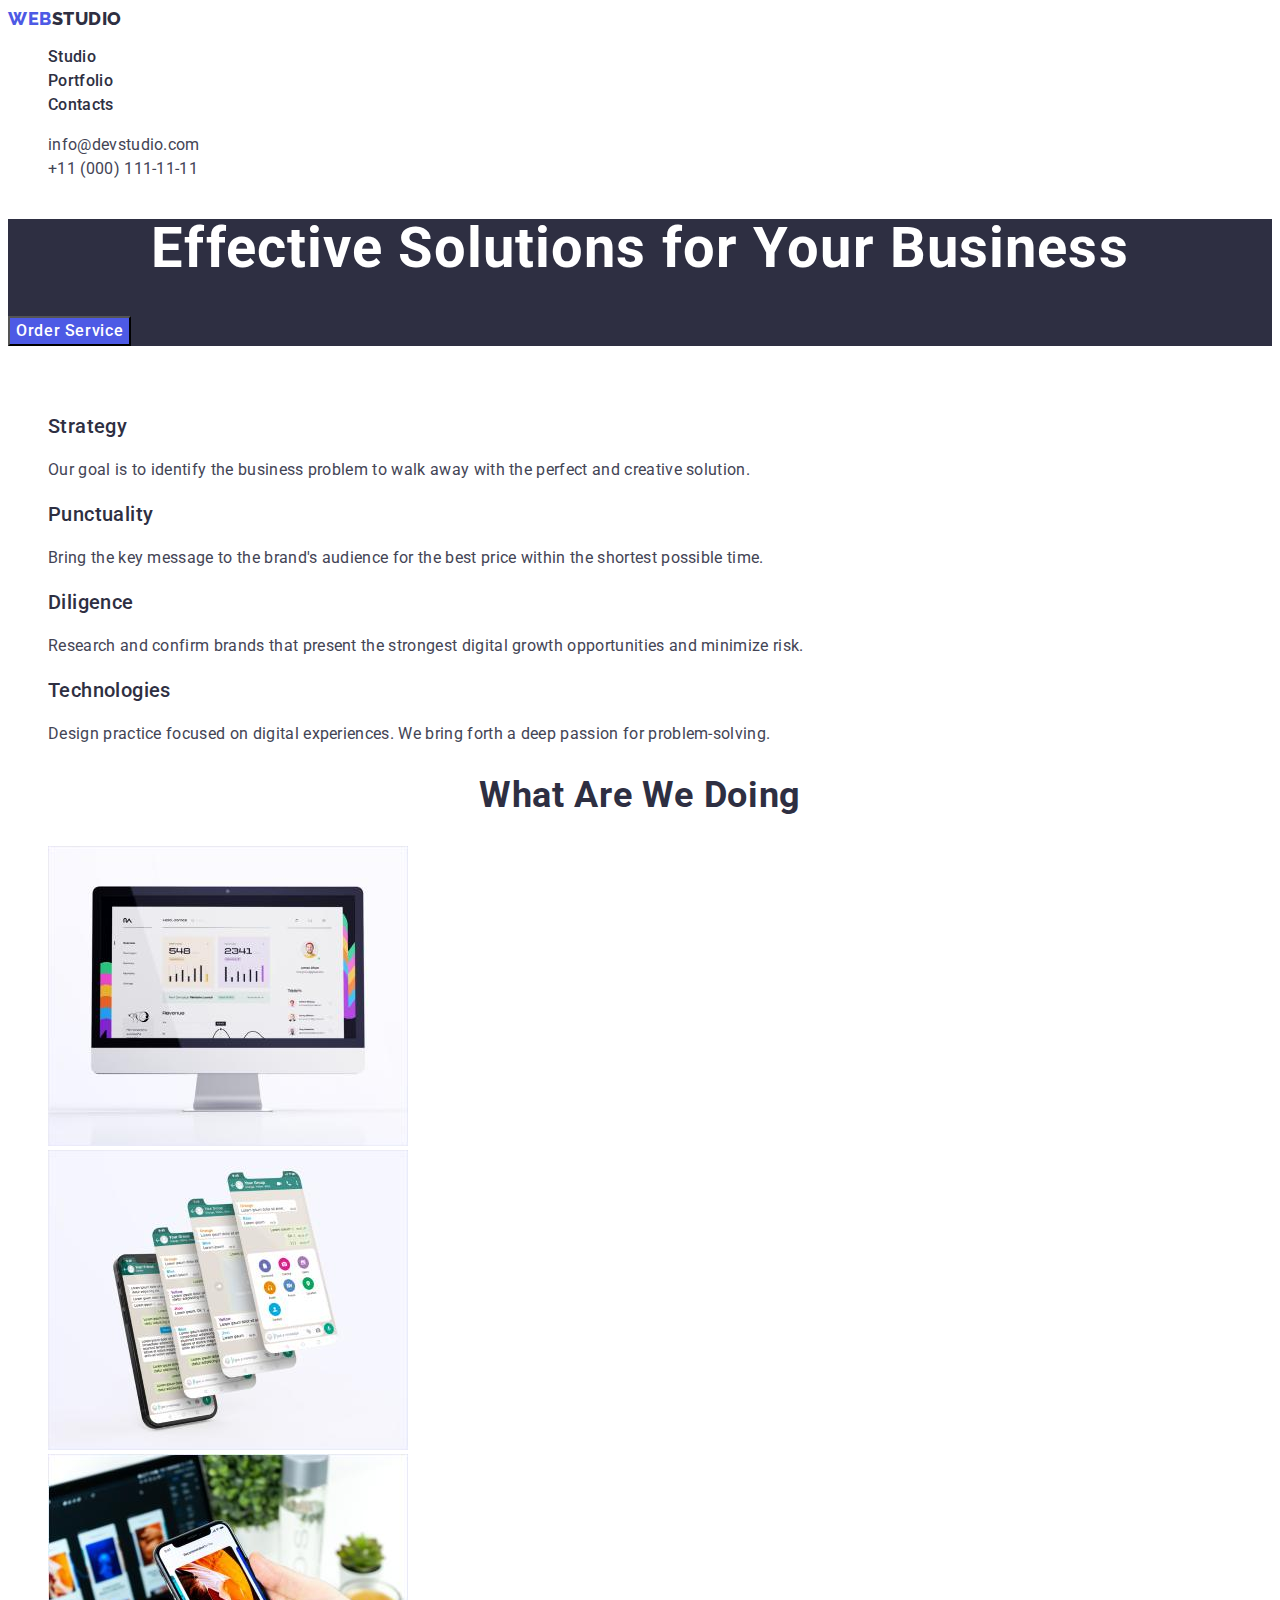
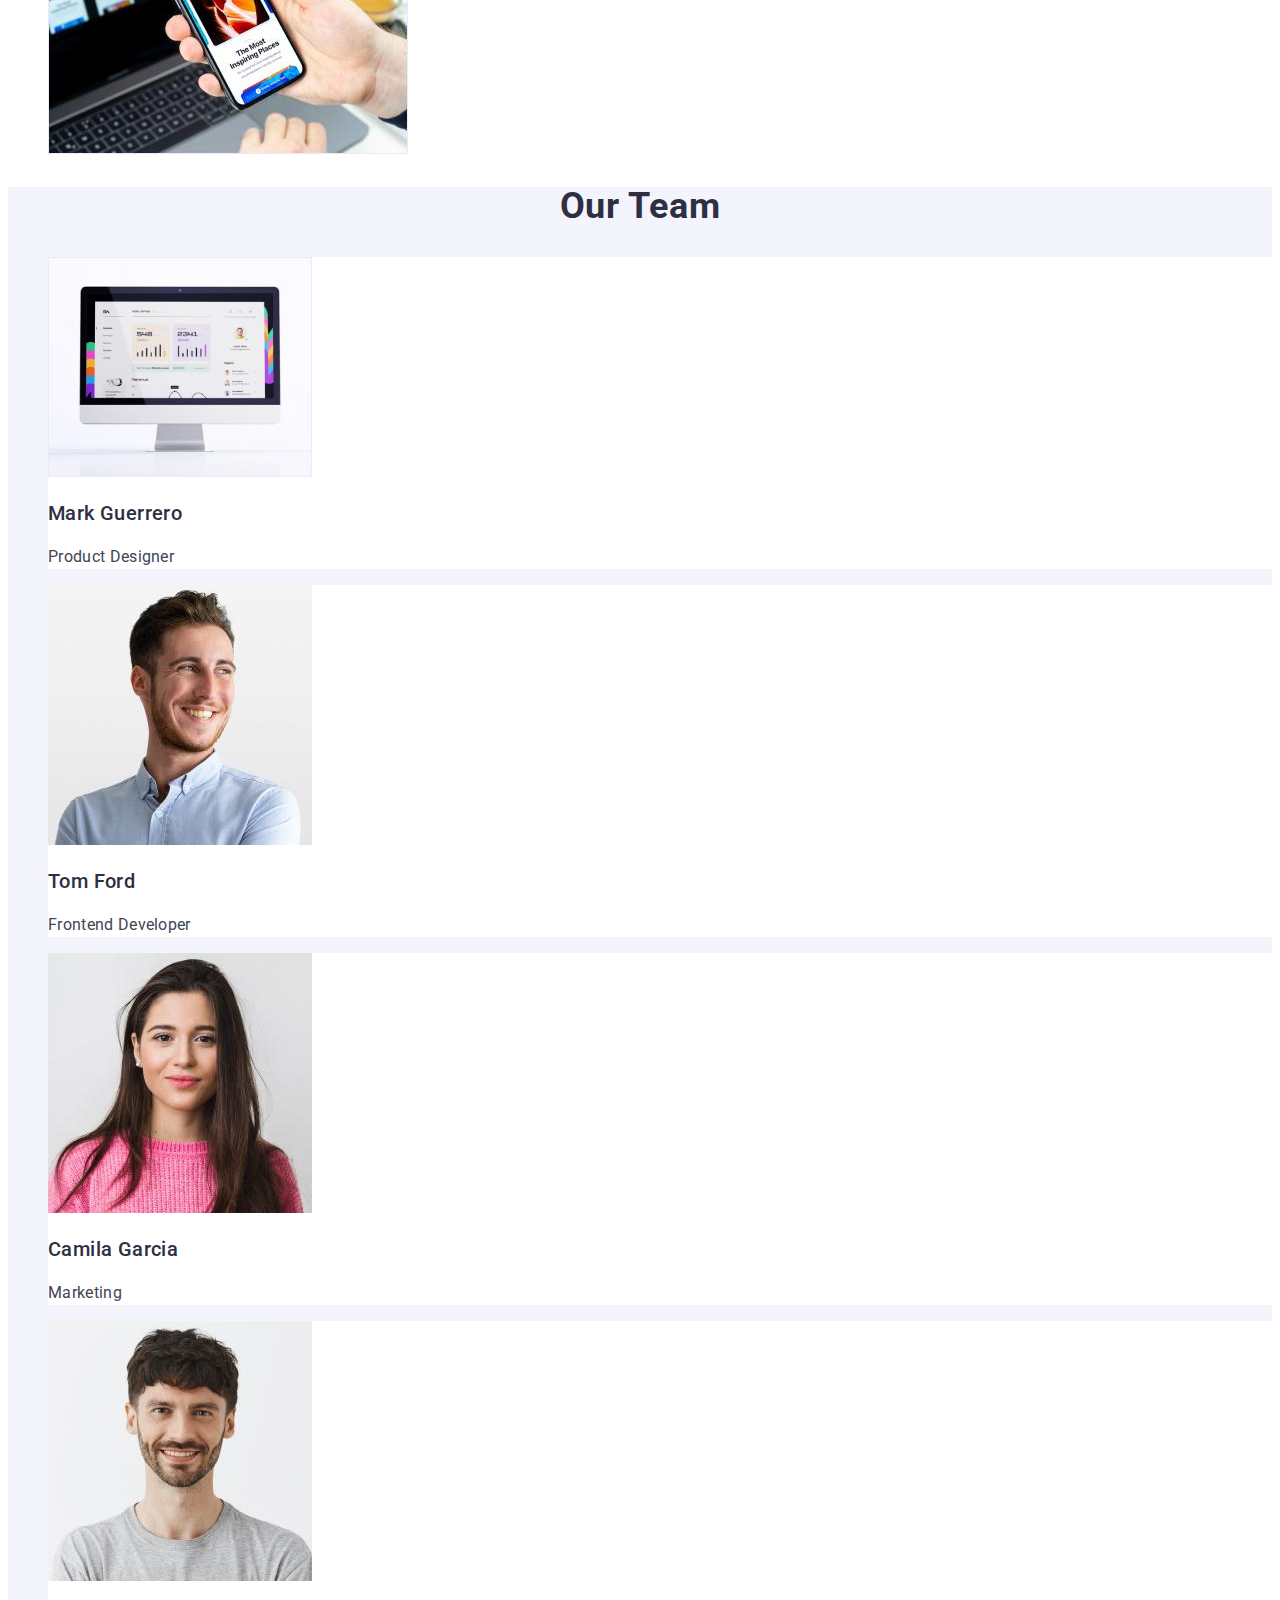
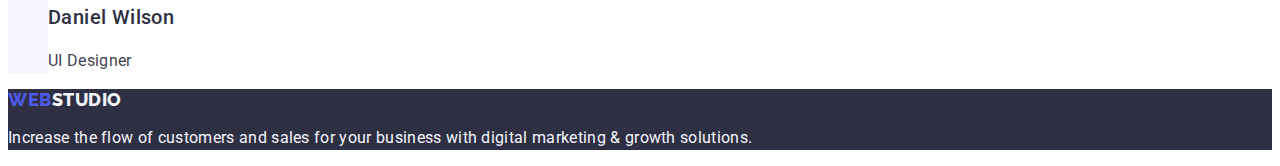
<file: index.html>
<!DOCTYPE html>
<html lang="en">
<head>

    <meta charset="UTF-8">
    <meta http-equiv="X-UA-Compatible" content="IE=edge">
    <meta name="viewport" content="width=device-width, initial-scale=1.0">
    <link rel="preconnect" href="https://fonts.googleapis.com">
    <link rel="preconnect" href="https://fonts.gstatic.com" crossorigin>
    <link href="https://fonts.googleapis.com/css2?family=Raleway:ital,wght@0,100;0,200;0,300;0,400;0,500;0,600;0,700;0,800;0,900;1,100;1,200;1,300;1,400;1,500;1,600;1,700;1,800;1,900&family=Roboto:ital,wght@0,300;0,400;0,500;0,700;0,900;1,100;1,300;1,400;1,500;1,700;1,900&display=swap" rel="stylesheet">
    <link rel="stylesheet" href="./css/styles.css"/>
    <title>Main page</title>
</head>
<body>
    <header>
        <nav>
            <a href="./index.html" class="logo link">Web<span class="logo-studio">Studio</span></a>
            <ul class="list">
                <li>
                    <a href="./index.html" class="list-item link">Studio</a>
                </li>
                <li>
                    <a href="./portfolio.html" class="list-item link">Portfolio</a>
                </li>
                <li>
                    <a href="" class="list-item link">Contacts</a>
                </li>
            </ul>
        </nav>
        <address class="address">
            <ul class="list">
                <li>
                    <a href="mailto:info@devstudio.com" class="address-link link">info@devstudio.com</a>
                </li>
                <li>
                    <a href="tel:+110001111111" class="address-link link">+11 (000) 111-11-11</a>
                </li>
            </ul>
        </address>
    </header>
    <main>
        <section class="first-section">
            <h1 class="main-title">Effective Solutions for Your Business</h1>
            <button type="button" class="order-service-button">Order Service</button>
        </section>
        <section>
            <h2 class="advatages-title">Advantages & Features</h2>
            <ul class="list">
                <li>
                    <h3 class="title-item">Strategy</h3>
                    <p class="text-item">
                        Our goal is to identify the business problem to walk away with the perfect and creative solution.
                    </p>
                </li>
                <li>
                    <h3 class="title-item">Punctuality</h3>
                    <p class="text-item">
                        Bring the key message to the brand's audience for the best price within the shortest possible time.
                    </p>
                </li>
                <li>
                    <h3 class="title-item">Diligence</h3>
                    <p class="text-item">
                        Research and confirm brands that present the strongest digital growth opportunities and minimize risk.
                    </p>
                </li>
                <li>
                    <h3 class="title-item">Technologies</h3>
                    <p class="text-item">
                        Design practice focused on digital experiences. We bring forth a deep passion for problem-solving.
                    </p>
                </li>
            </ul>
        </section>
        <section>
            <h2 class="images-title">What are we doing</h2>
            <ul class="list">
                <li>
                    <img src="./images/img-1.jpg" alt="Monitor" width="360"/>
                </li>
                <li>
                    <img src="./images/img-2.jpg" alt="Multiple smartphone screens" width="360"/>
                </li>
                <li>
                    <img src="./images/img-3.jpg" alt="Smartphone in hand" width="360"/>
                </li>
            </ul>
        </section>
        <section class="our-team-section">
            <h2 class="images-title">Our Team</h2>
            <ul class="list">
                <li class="employee-list-item">
                    <img src="./images/img-1.jpg" alt="Mark Guerrero photo" width="264"/>
                    <h3 class="title-item">Mark Guerrero</h3>
                    <p class="text-item">Product Designer</p>
                </li>
                <li class="employee-list-item">
                    <img src="./images/img-5.jpg" alt="Tom Ford photo" width="264"/>
                    <h3 class="title-item">Tom Ford</h3>
                    <p class="text-item">Frontend Developer</p>
                </li>
                <li class="employee-list-item">
                    <img src="./images/img-6.jpg" alt="Camila Garcia photo" width="264"/>
                    <h3 class="title-item">Camila Garcia</h3>
                    <p class="text-item">Marketing</p>
                </li>
                <li class="employee-list-item">
                    <img src="./images/img-7.jpg" alt="Daniel Wilson photo" width="264"/>
                    <h3 class="title-item">Daniel Wilson</h3>
                    <p class="text-item">UI Designer</p>
                </li>
            </ul>
        </section>
    </main>
    <footer class="footer">
        <a href="./index.html" class="logo link">Web<span class="logo-studio-footer">Studio</span></a>
        <p class="footer-description">
            Increase the flow of customers and sales for your business with digital marketing & growth solutions.
        </p>
    </footer>
</body>
</html>
</file>
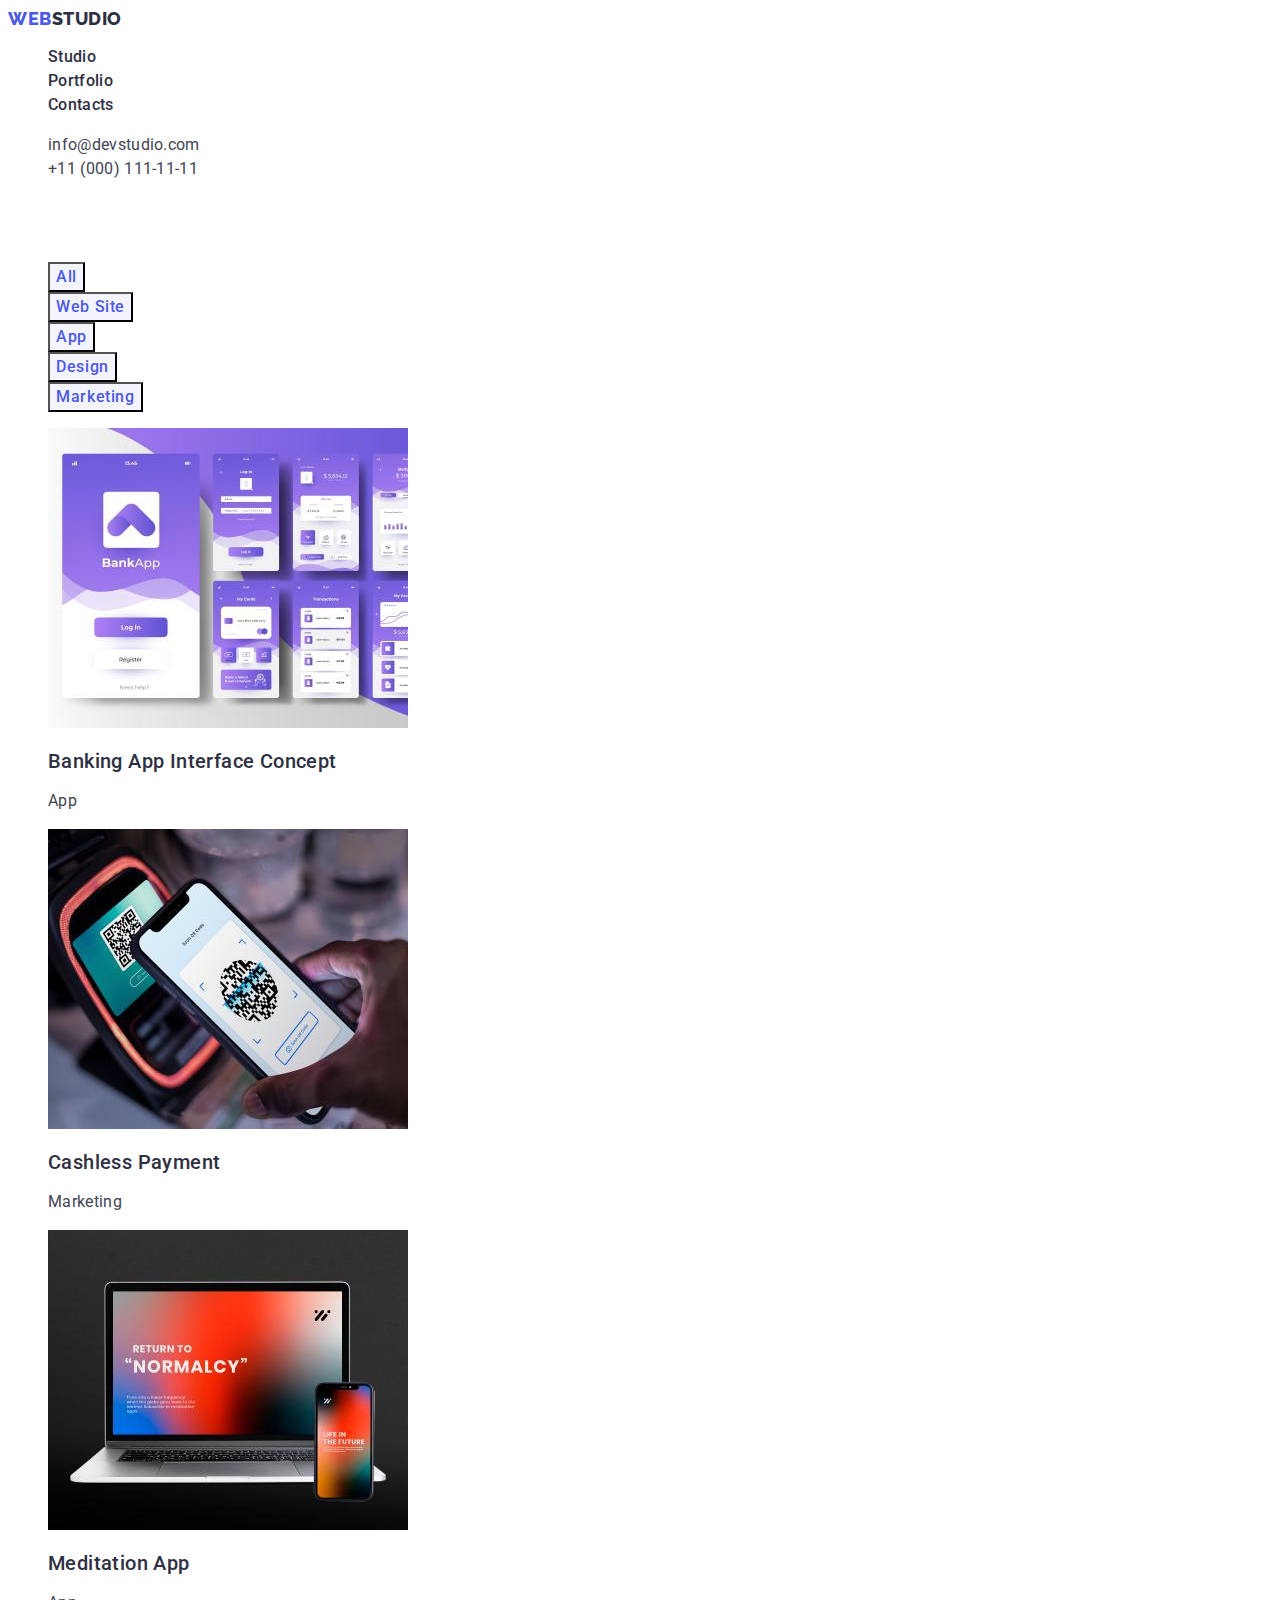
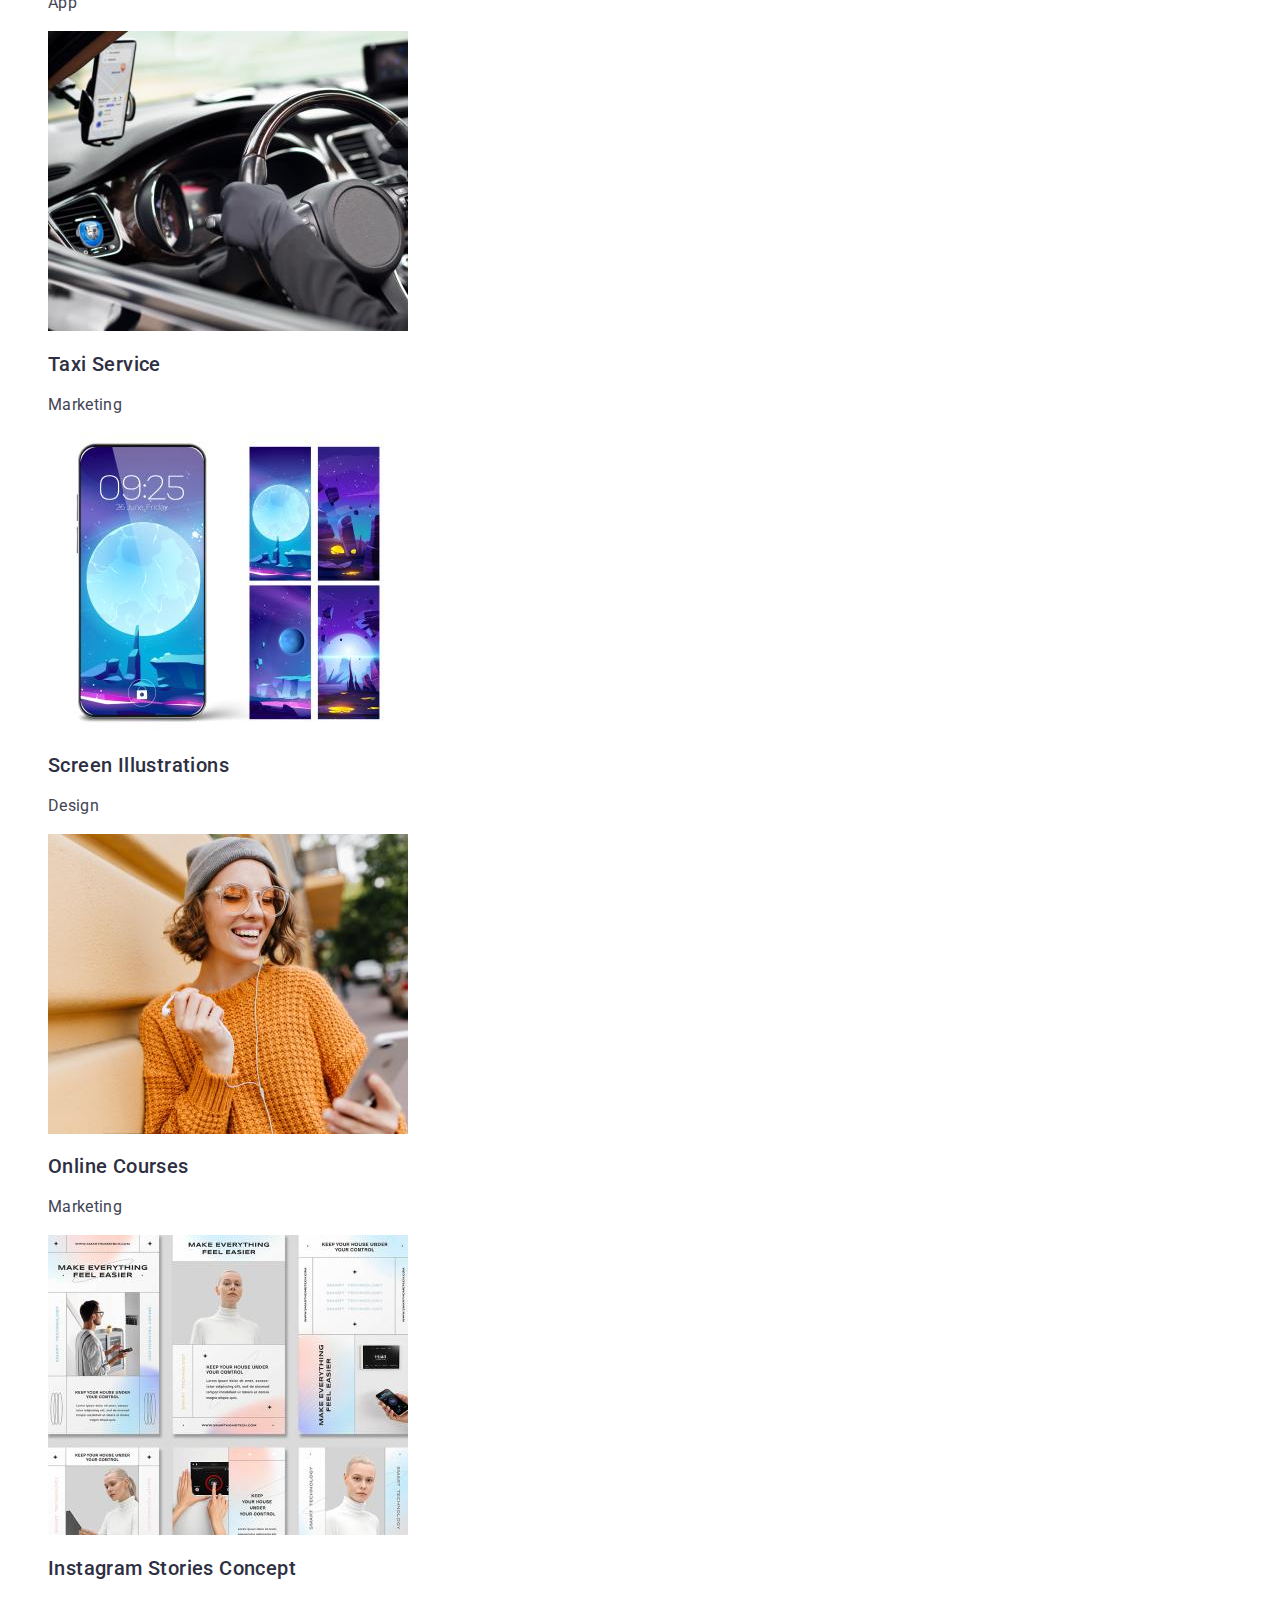
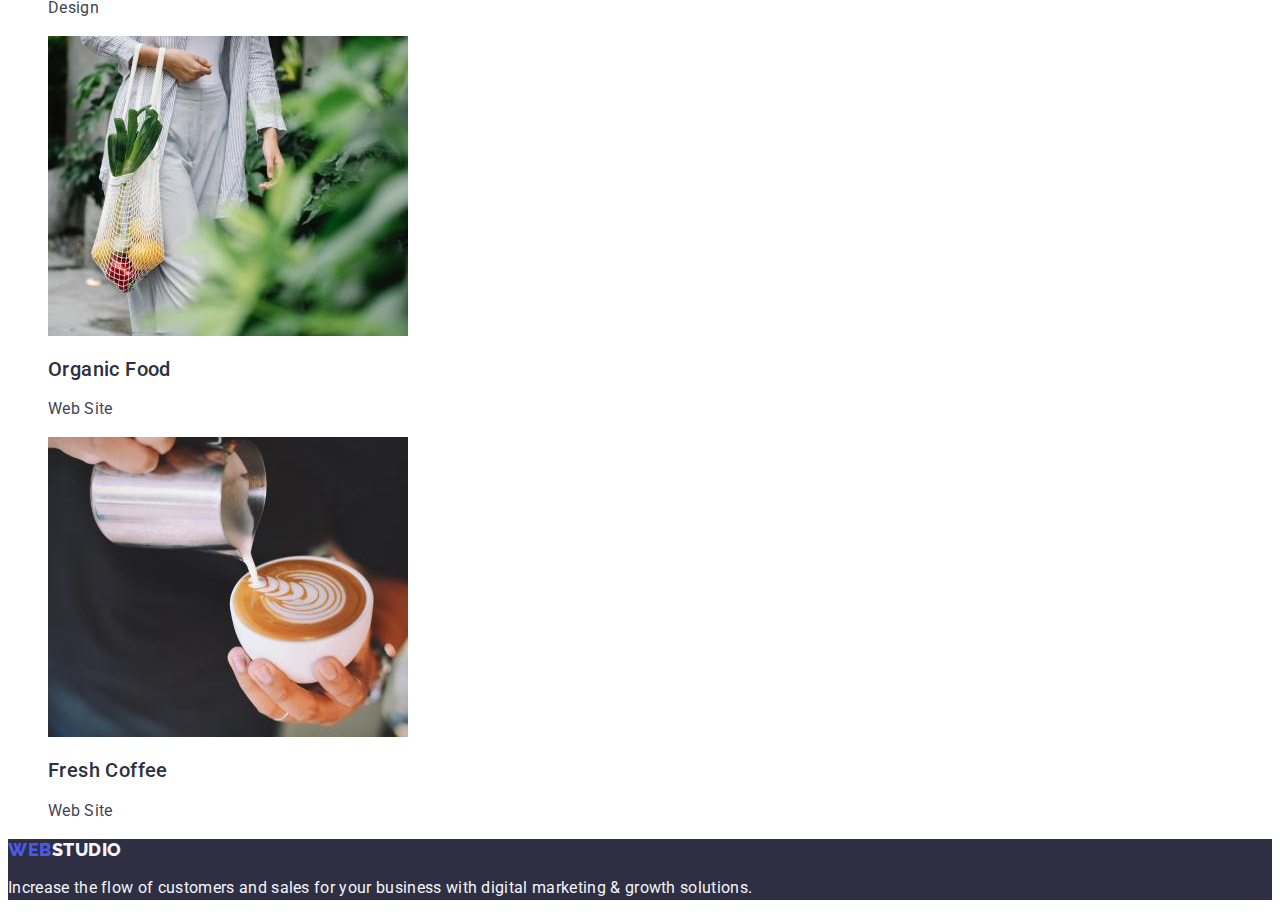
<file: portfolio.html>
<!DOCTYPE html>
<html lang="en">
<head>
    <meta charset="UTF-8">
    <meta http-equiv="X-UA-Compatible" content="IE=edge">
    <meta name="viewport" content="width=device-width, initial-scale=1.0">
    <link rel="preconnect" href="https://fonts.googleapis.com">
    <link rel="preconnect" href="https://fonts.gstatic.com" crossorigin>
    <link href="https://fonts.googleapis.com/css2?family=Raleway:ital,wght@0,100;0,200;0,300;0,400;0,500;0,600;0,700;0,800;0,900;1,100;1,200;1,300;1,400;1,500;1,600;1,700;1,800;1,900&family=Roboto:ital,wght@0,300;0,400;0,500;0,700;0,900;1,100;1,300;1,400;1,500;1,700;1,900&display=swap" rel="stylesheet">
    <link rel="stylesheet" href="./css/styles.css"/>
    <title>Portfolio</title>
</head>
<body>
    <header>
        <nav>
            <a href="./index.html" class="logo link">Web<span class="logo-studio">Studio</span></a>
            <ul class="list">
                <li>
                    <a href="./index.html" class="list-item link">Studio</a>
                </li>
                <li>
                    <a href="./portfolio.html" class="list-item link">Portfolio</a>
                </li>
                <li>
                    <a href="" class="list-item link">Contacts</a>
                </li>
            </ul>
        </nav>
        <address class="address">
            <ul class="list">
                <li>
                    <a href="mailto:info@devstudio.com" class="address-link link">info@devstudio.com</a>
                </li>
                <li>
                    <a href="tel:+110001111111" class="address-link link">+11 (000) 111-11-11</a>
                </li>
            </ul>
        </address>
    </header>
    <main>
        <section>
            <h1 class="portfolio-title">Portfolio page</h1>
            <ul class="list">
                <li>
                    <button type="button" class="portfolio-button">All</button>
                </li>
                <li>
                    <button type="button" class="portfolio-button">Web Site</button>
                </li>
               <li>
                    <button type="button" class="portfolio-button">App</button>
                </li>
                <li>
                    <button type="button" class="portfolio-button">Design</button>
                </li>
                <li>   
                    <button type="button" class="portfolio-button">Marketing</button>
                </li>
            </ul> 
            <ul class="list">
                <li>
                    <a class="link">
                        <img src="./images/portfoio-1.jpg" alt="Banking App Interface Concept photo" width="360"/>
                        <h2 class="portfolio-title-item">Banking App Interface Concept</h2>
                        <p class="portfolio-text-item">App</p>
                    </a>
                </li>
                <li>
                    <a class="link">
                        <img src="./images/portfoio-2.jpg" alt="Cashless Payment photo" width="360"/>
                        <h2 class="portfolio-title-item">Cashless Payment</h2>
                        <p class="portfolio-text-item">Marketing</p>
                    </a>
                </li>
                <li>
                    <a class="link">
                        <img src="./images/portfoio-3.jpg" alt="Meditation App photo" width="360"/>
                        <h2 class="portfolio-title-item">Meditation App</h2>
                        <p class="portfolio-text-item">App</p>
                    </a>
                </li>
                <li>
                    <a class="link">
                        <img src="./images/portfoio-4.jpg" alt="Taxi Service photo" width="360"/>
                        <h2 class="portfolio-title-item">Taxi Service</h2>
                        <p class="portfolio-text-item">Marketing</p>
                    </a>
                </li>
                <li>
                    <a class="link">
                        <img src="./images/portfoio-5.jpg" alt="Screen Illustrations photo" width="360"/>
                        <h2 class="portfolio-title-item">Screen Illustrations</h2>
                        <p class="portfolio-text-item">Design</p>
                    </a>
                </li>
                <li>
                    <a class="link">
                        <img src="./images/portfoio-6.jpg" alt="Online Courses photo" width="360"/>
                        <h2 class="portfolio-title-item">Online Courses</h2>
                        <p class="portfolio-text-item">Marketing</p>
                    </a>
                </li>
                <li>
                    <a class="link">
                        <img src="./images/portfoio-7.jpg" alt="Instagram Stories Concept photo" width="360"/>
                        <h2 class="portfolio-title-item">Instagram Stories Concept</h2>
                        <p class="portfolio-text-item">Design</p>
                    </a>
                </li>
                <li>
                    <a class="link">
                        <img src="./images/portfoio-8.jpg" alt="Organic Food photo" width="360"/>
                        <h2 class="portfolio-title-item">Organic Food</h2>
                        <p class="portfolio-text-item">Web Site</p>
                    </a>
                </li>
                <li>
                    <a class="link">
                        <img src="./images/portfoio-9.jpg" alt="Fresh Coffee photo" width="360"/>
                        <h2 class="portfolio-title-item">Fresh Coffee</h2>
                        <p class="portfolio-text-item">Web Site</p>
                    </a>
                </li>
            </ul>
        </section>
    </main>
    <footer class="footer">
        <a href="./index.html" class="logo link">Web<span class="logo-studio-footer">Studio</span></a>
        <p class="footer-description">
            Increase the flow of customers and sales for your business with digital marketing & growth solutions.
        </p>
    </footer>
</body>
</html>
</file>
<file: css/styles.css>
:root {
    --background-color: #ffffff
}

body {
    font-family: "Raleway", sans-serif;
    font-family: "Roboto", sans-serif;
    color: #434455;
    background-color: var(--background-color);
}

.logo {
    font-family: "Raleway", sans-serif;
    font-weight: 800;
    font-size: 18px;
    line-height: 1.17;
    letter-spacing: 0.03em;
    text-transform: uppercase;
    color: #4d5ae5;
}

.link {
    text-decoration: none;
}

.logo-studio {
    color: #2e2f42;
}

.list {
    list-style: none;
}

.list-item {
    font-weight: 500;
    font-size: 16px;
    line-height: 1.5;
    letter-spacing: 0.02em;
    color: #2e2f42;
}

.list-item:hover,
.list-item:focus {
    color: #404bbf;
}

.address {
    font-style: normal;
}

.address-link {
    font-size: 16px;
    line-height: 1.5;
    letter-spacing: 0.02em;
    color: #434455;
}

.address-link:hover,
.address-link:focus {
    color: #404bbf;
}

.first-section {
    background-color: #2e2f42;
}

.main-title {
    font-size: 56px;
    line-height: 1.07;
    text-align: center;
    letter-spacing: 0.02em;
    color: #ffffff;
}

.order-service-button {
    background-color: #4D5AE5;
    font-family: "Roboto", sans-serif;
    font-weight: 500;
    font-size: 16px;
    line-height: 1.5;
    letter-spacing: 0.04em;
    color: #ffffff;
    cursor: pointer;
}

.order-service-button:hover,
.order-service-button:focus {
    background-color: #404BBF;
}

.advatages-title {
    visibility: hidden;
}

.title-item {
    font-weight: 500;
    font-size: 20px;
    line-height: 1.2;
    letter-spacing: 0.02em;
    color: #2e2f42;
}

.text-item {
    font-size: 16px;
    line-height: 1.5;
    letter-spacing: 0.02em;
    color: #434455;
}

.images-title {
    font-size: 36px;
    line-height: 1.11;
    text-align: center;
    letter-spacing: 0.02em;
    text-transform: capitalize;
    color: #2e2f42;
}

.our-team-section {
    background-color: #F4F4FD;
}

.employee-list-item {
    background-color: #FFFFFF
}

.footer {
    background-color: #2e2f42;
}

.logo-studio-footer {
    color: #f4f4fd;
}

.footer-description {
    font-family: 'Roboto';
    font-style: normal;
    font-weight: 400;
    font-size: 16px;
    line-height: 24px;
    letter-spacing: 0.02em;
    color: #F4F4FD;
}

.portfolio-title {
    visibility: hidden;
}

.portfolio-button {
    font-family: "Roboto", sans-serif;
    font-weight: 500;
    font-size: 16px;
    line-height: 1.5;
    letter-spacing: 0.04em;
    color: #4d5ae5;
    background-color: #F4F4FD;
    cursor: pointer;
}

.portfolio-button:hover,
.portfolio-button:focus {
    color: #FFFFFF;
    background-color: #404BBF;
}

.portfolio-title-item {
    font-weight: 500;
    font-size: 20px;
    line-height: 1.2;
    letter-spacing: 0.02em;
    color: #2e2f42;
}

.portfolio-text-item {
    font-size: 16px;
    line-height: 1.5;
    letter-spacing: 0.02em;
    color: #434455;
}
</file>
